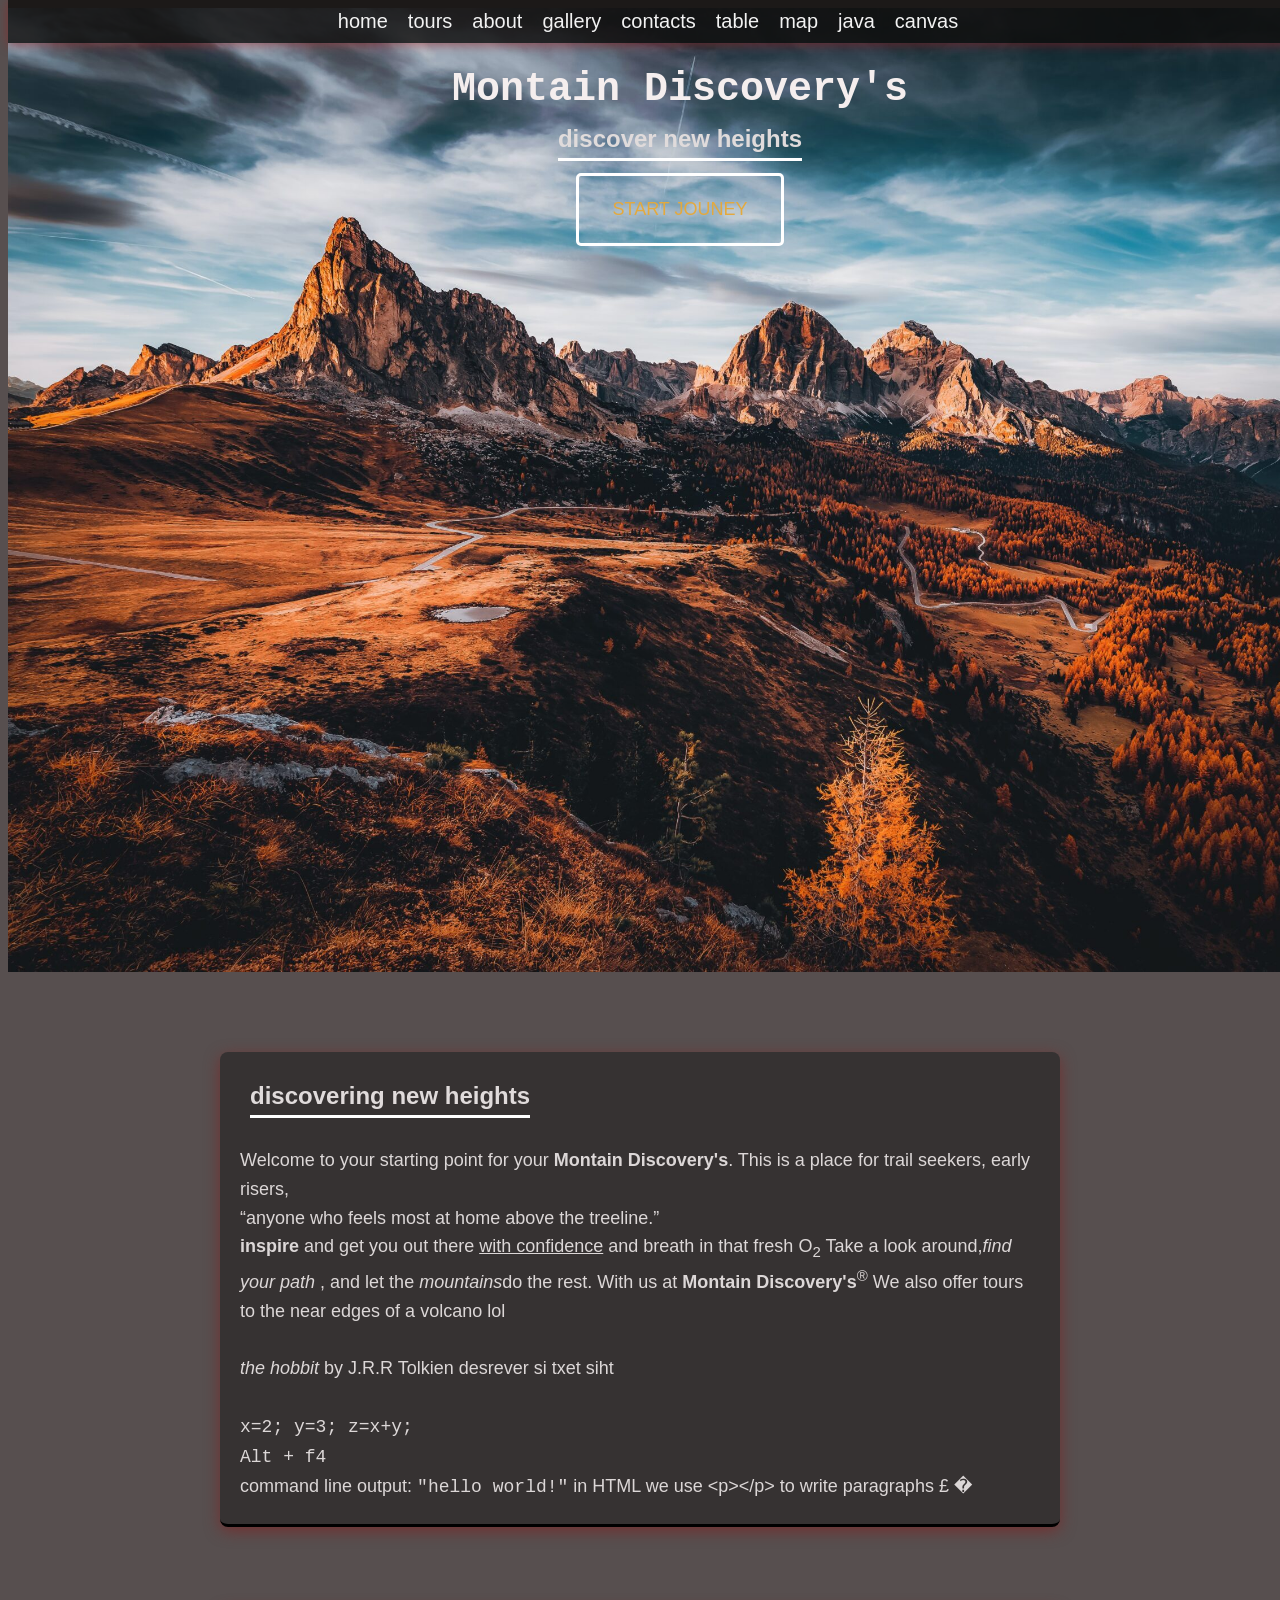
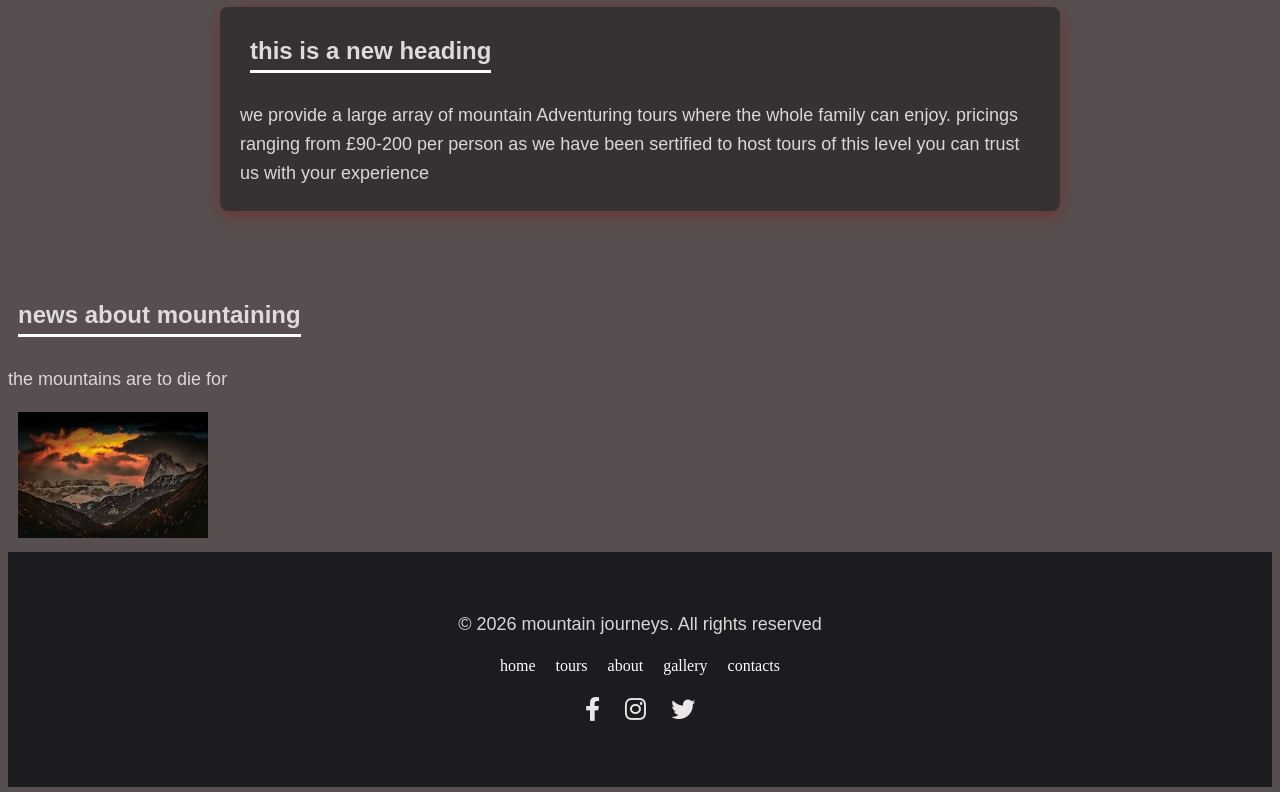
<file: index.html>
<!DOCTYPE html>
<html>
<head>
    <title>Montain Discovery's</title>
<meta charset="UTF-8">

<meta name="description" content="mountain journeys page">

<meta name="keywords" content="mountains, touring, hiking, new heights ">

<meta name="author" content="prashanth saravanan">

<meta name="viewport" content="width-device-width, initial-scale=1.0">

<script>
window.onload = function(){
document.getElementById("change").innerHTML = "this is a new heading";

};

</script>

<!--if you put style tags in the head section 
you can put special css for the page you put the css on-->

<link rel="stylesheet" href="class style.css"/>

<link rel="stylesheet" href="https://cdnjs.cloudflare.com/ajax/libs/font-awesome/6.0.0-beta3/css/all.min.css">

</head>

<body>

<div>
    <nav>
    <ul>
        <li><a href="home-nav.html">home</a></li>
        <li><a href="tours.html">tours</a></li>
        <li><a href="about us.html">about</a></li>
        <li><a href="gallery.html">gallery</a></li>
        <li><a href="contact us.html">contacts</a></li>
        <li><a href="table.html">table</a></li>
        <li><a href="map.html">map</a></li>
        <li><a href="javascript example.html">java</a></li>
        <li><a href="Canvas.html">canvas</a></li>
    </ul>
    </nav>
</div>

<!--this is the header section-->

<div class="container">
<div class="chapter-headings">
<h1>Montain Discovery's</h1>
<h2>discover new heights</h2>
</div>
<div class="button-container">
<button class="shrink-border" href="tours.html">start jouney</button>
</div>
</div> 

<section class="grey">
    
    <h2>discovering new heights</h2>
   
    <p >
    Welcome to your starting point for your<b> Montain Discovery's</b>. This is a place for trail seekers, 
    early risers, 
    <br>
    <q>anyone who feels most at home above the treeline.</q> 
    </br>
    <strong>inspire</strong> 
    and get you out there <ins>with confidence</ins>  and breath in that fresh O<sub>2</sub> 
    Take a look around,<em>find your path</em> ,                            <!--the &nbsp puts a space between continuing lines of words prferably after a full stop-->
    and let the <i>mountains</i>do the rest.&nbsp;With us at <b>Montain Discovery's</b><sup>®</sup>
    We also offer tours to the near edges of a volcano <abbr>lol</abbr>
<br>

<!--this cite part will create a citation for somethig while itelasising it-->

</br><cite>the hobbit</cite> by J.R.R Tolkien

<!--this bdo part reverses each individual words letters-->
    
<bdo dir="rtl">this text is reversed</bdo>
<br>
</br><code>x=2; y=3; z=x+y;</code>
</br><kbd>Alt + f4</kbd>
</br> command line output:

<!--with the <var> it gives the output less code like font-->

    <samp>"hello world!"</samp>
in <abbr>HTML</abbr> we use &lt;p&gt;&lt;/p&gt; to write paragraphs

<!--with a hash after the & you can even put emojis on there -->

&pound; &#1637474;

</p>
    </section >
    
    <!--this is a secoundary section-->
    
    <div id="discovery-section" >
        <h2 id="change">mountain journeys-tours</h2>
        <p>
     we provide a large array of mountain Adventuring tours where the whole 
    family can enjoy.
    pricings ranging from £90-200
    per person as we have been sertified to host tours of this level 
    you can trust us with your experience  
        </p>
    </div>
<article>
    <h2>news about mountaining</h2>
        <p>
     the mountains are to die for
        </p>
</article>

<figure>
<a href="https://en.wikipedia.org/wiki/Mountain"><img  src="mountains.jpg.jpeg" width="800" left="600px"/></a>

</figure>

<footer>
    <div class="footer-content">
    <p>© 2026 mountain journeys. All rights reserved</p>
    
    <ul class="footer-links">
        <li><a href="home-nav.html">home</a></li>
        <li><a href="tours.html">tours</a></li>
        <li><a href="about us.html">about</a></li>
        <li><a href="gallery.html">gallery</a></li>
        <li><a href="contact us.html">contacts</a></li>
    </ul>

    <p class="footer-social">
        <a href="#"><i class="fab fa-facebook-f"></i></a>
        <a href="#"><i class="fa-brands fa-instagram"></i></a>
        <a href="#"><i class="fab fa-twitter"></i></a>
    </p>
    </div>
   </footer>
</body>
</html>
</file>
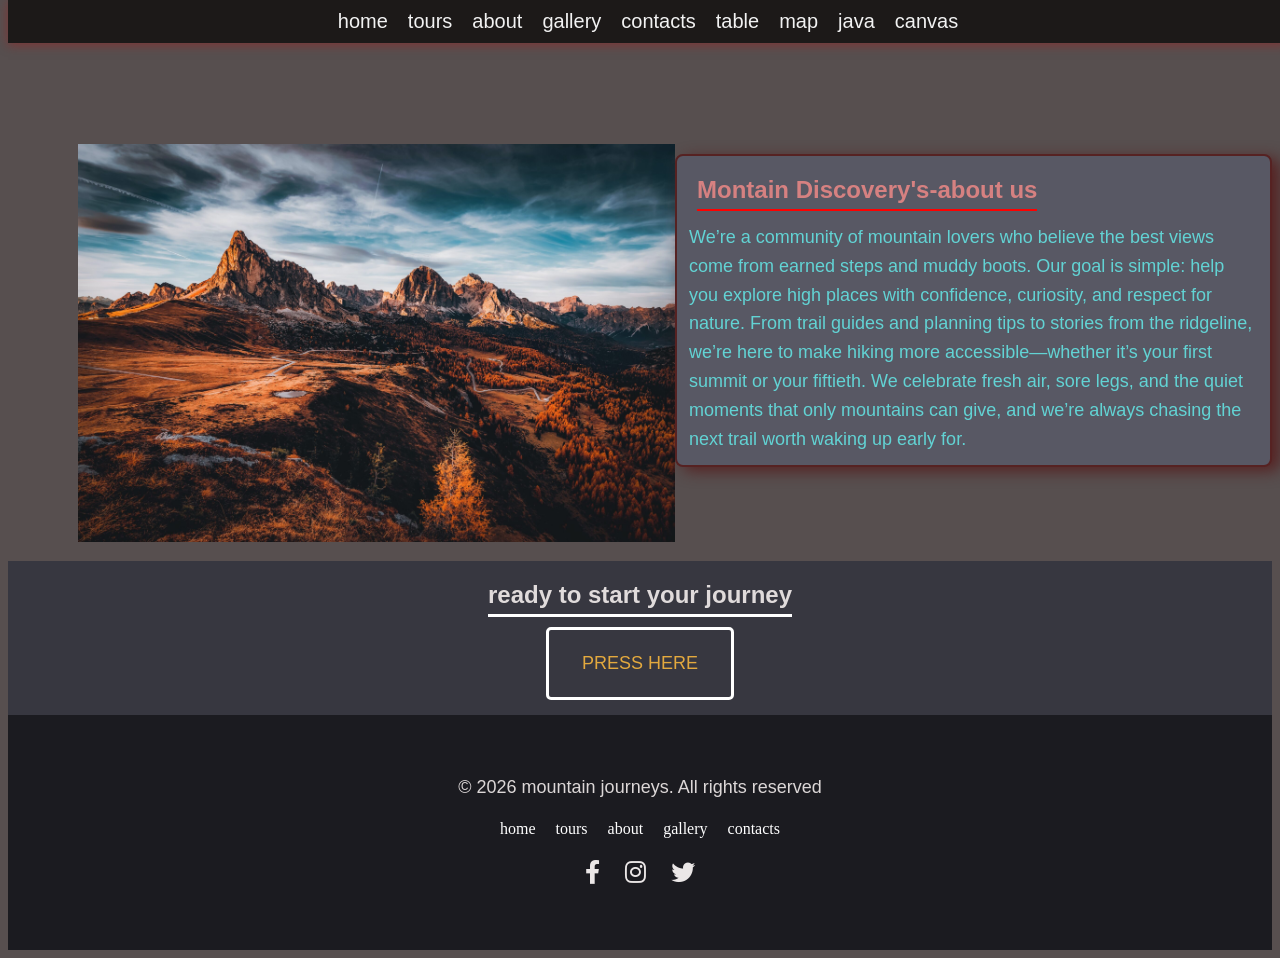
<file: about us.html>
<!DOCTYPE html>
<html>

<head>
    <title>Montain Discovery's</title>
<meta charset="UTF-8">

<meta name="description" content="mountain journeys page">

<meta name="keywords" content="mountains, touring, hiking, new heights ">

<meta name="author" content="prashanth saravanan">

<meta name="viewport" content="width-device-width, initial-scale=1.0">

<link rel="stylesheet" href="class style.css"/>

<link rel="stylesheet" href="https://cdnjs.cloudflare.com/ajax/libs/font-awesome/6.0.0-beta3/css/all.min.css">
</head>
<body>
<div >
    <nav>
        <ul>
        <li><a href="home-nav.html">home</a></li>
        <li><a href="tours.html">tours</a></li>
        <li><a href="about us.html">about</a></li>
        <li><a href="gallery.html">gallery</a></li>
        <li><a href="contact us.html">contacts</a></li>
        <li><a href="table.html">table</a></li>
        <li><a href="map.html">map</a></li>
        <li><a href="javascript example.html">java</a></li>
        <li><a href="Canvas.html">canvas</a></li>
    </ul>
    </nav>
</div>
    <br>
    <br>

    

<div class="two-column-container">
    <div class="column"><img src="mountain-view.jpg" alt="nejenje"></div>
    <div class="column">
<section class="about-section">
    
    <h2>Montain Discovery's-about us</h2>
        
    <p >
        We’re a community of mountain lovers who believe the best 
        views come from earned steps and muddy boots. 
        Our goal is simple: help you explore high places with confidence, 
        curiosity, and respect for nature. From trail guides and planning tips
        to stories from the ridgeline, we’re here to make hiking more 
        accessible—whether it’s your first summit or your fiftieth. We 
        celebrate fresh air, sore legs, and the quiet moments that only 
        mountains can give, and we’re always chasing the next trail worth 
        waking up early for.
    </p>
   
</section>
    </div>
</div>

<!--call section-->
<section class="call-to-action">
    <h2>ready to start your journey</h2><br>
    <button class="shrink-border">Press Here</button>
</section>


    
    <footer>
    <div class="footer-content">
    <p>© 2026 mountain journeys. All rights reserved</p>
    
    <ul class="footer-links">
        <li><a href="home-nav.html">home</a></li>
        <li><a href="tours.html">tours</a></li>
        <li><a href="about us.html">about</a></li>
        <li><a href="gallery.html">gallery</a></li>
        <li><a href="contact us.html">contacts</a></li>
    </ul>

    <p class="footer-social">
        <a href="#"><i class="fab fa-facebook-f"></i></a>
        <a href="#"><i class="fa-brands fa-instagram"></i></a>
        <a href="#"><i class="fab fa-twitter"></i></a>
    </p>
    </div>
   </footer>
</body>
</html>
</file>
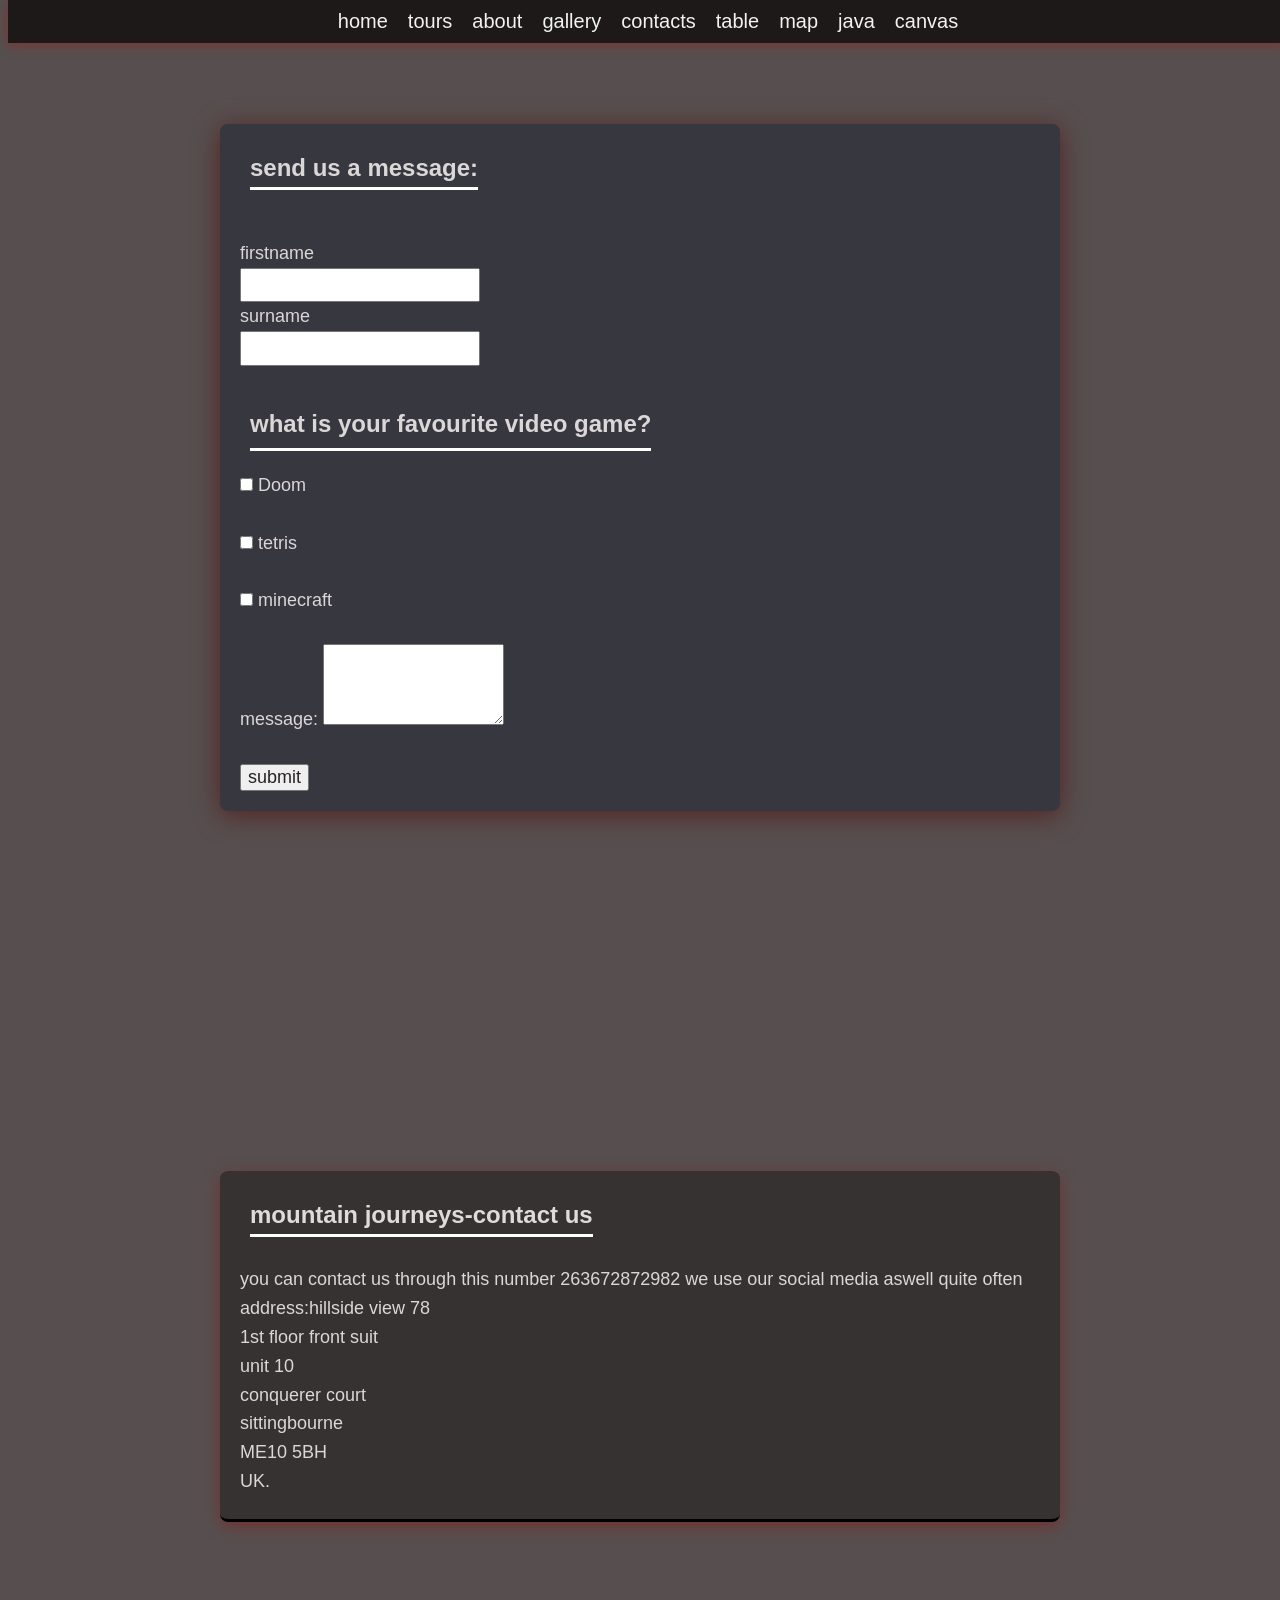
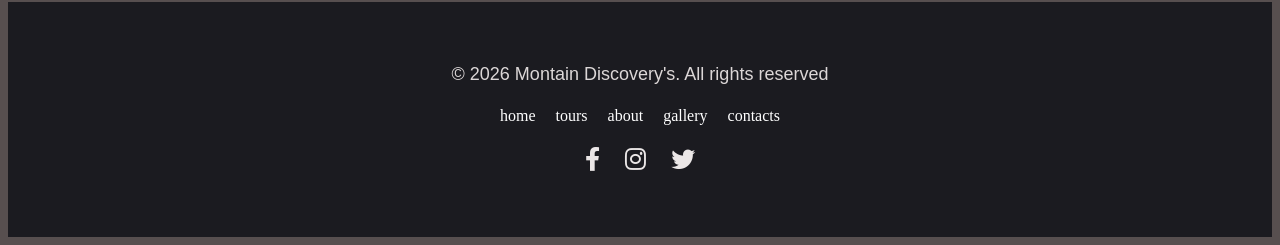
<file: contact us.html>
<!DOCTYPE html>
<html>

<head>
    <title>Montain Discovery's</title>
    <meta charset="UTF-8" />

    <meta name="description" content="mountain journeys page" />

    <meta name="keywords" content="mountains, touring, hiking, new heights " />

    <meta name="author" content="prashanth saravanan" />

    <meta name="viewport" content="width=device-width, initial-scale=1.0" />

    <link rel="stylesheet" href="class style.css"/>

    <link rel="stylesheet" href="https://cdnjs.cloudflare.com/ajax/libs/font-awesome/6.0.0-beta3/css/all.min.css"/>

</head>
<body>
<div>
    <nav>
        <ul>
        <li><a href="home-nav.html">home</a></li>
        <li><a href="tours.html">tours</a></li>
        <li><a href="about us.html">about</a></li>
        <li><a href="gallery.html">gallery</a></li>
        <li><a href="contact us.html">contacts</a></li>
        <li><a href="table.html">table</a></li>
        <li><a href="map.html">map</a></li>
        <li><a href="javascript example.html">java</a></li>
        <li><a href="Canvas.html">canvas</a></li>
    </ul>
    </nav>
</div>
<br/>
<br/>

<div class="contact">
    <div class="contact-box">
        <h2>send us a message:</h2>
        <form action="form-handler.php" method="post"><br/>
            <label for="firstname"> firstname</label><br/>
            <input type="text" id="firstname" name="firstname" value=""/><br/>
            
            <label for="surname"> surname</label><br/>
            <input type="text" id="surname" name="surname" value=""/><br/><br/>
            
            <h2>what is your favourite video game?</h2><br/>
            
            <input type="checkbox" id="option1" name="fave_game" value="Doom"/>
            <label for="option1"> Doom</label><br/><br/>
            
            <input type="checkbox" id="option2" name="fave_game" value="tetris"/>
            <label for="option2"> tetris</label><br/><br/>
            
            <input type="checkbox" id="option3" name="fave_game" value="minecraft"/>
            <label for="option3"> minecraft</label><br/><br/>
            <!-- for checkboxes, use matching label for attribute (matches id). If you want multiple values submitted, keep the same name (e.g. name="fave_game[]") and handle on the server -->
            
            message: <textarea id="Message" name="message" rows="5" required="required" minlength="10"></textarea><br/>
            
           <br/> <input type="submit" value="submit"/>
            
        </form>
    </div>
</div>
    
<section class="grey">
    
    <h2>mountain journeys-contact us</h2>
   
    <p >
    you can contact us through this number 263672872982
    we use our social media aswell quite often
    address:hillside view 78 
    <br/>
    1st floor front suit<br/> unit 10<br/> conquerer court<br/> sittingbourne<br/> ME10 5BH<br/>UK. 
    </p>
</section>


    
<footer>
    <div class="footer-content">
    <p>© 2026 Montain Discovery's. All rights reserved</p>
    
    <ul class="footer-links">
        <li><a href="home-nav.html">home</a></li>
        <li><a href="tours.html">tours</a></li>
        <li><a href="about us.html">about</a></li>
        <li><a href="gallery.html">gallery</a></li>
        <li><a href="contact us.html">contacts</a></li>
    </ul>

    <p class="footer-social">
        <a href="#"><i class="fab fa-facebook-f"></i></a>
        <a href="#"><i class="fa-brands fa-instagram"></i></a>
        <a href="#"><i class="fab fa-twitter"></i></a>
    </p>
    </div>
   </footer>
</body>
</html>
</file>
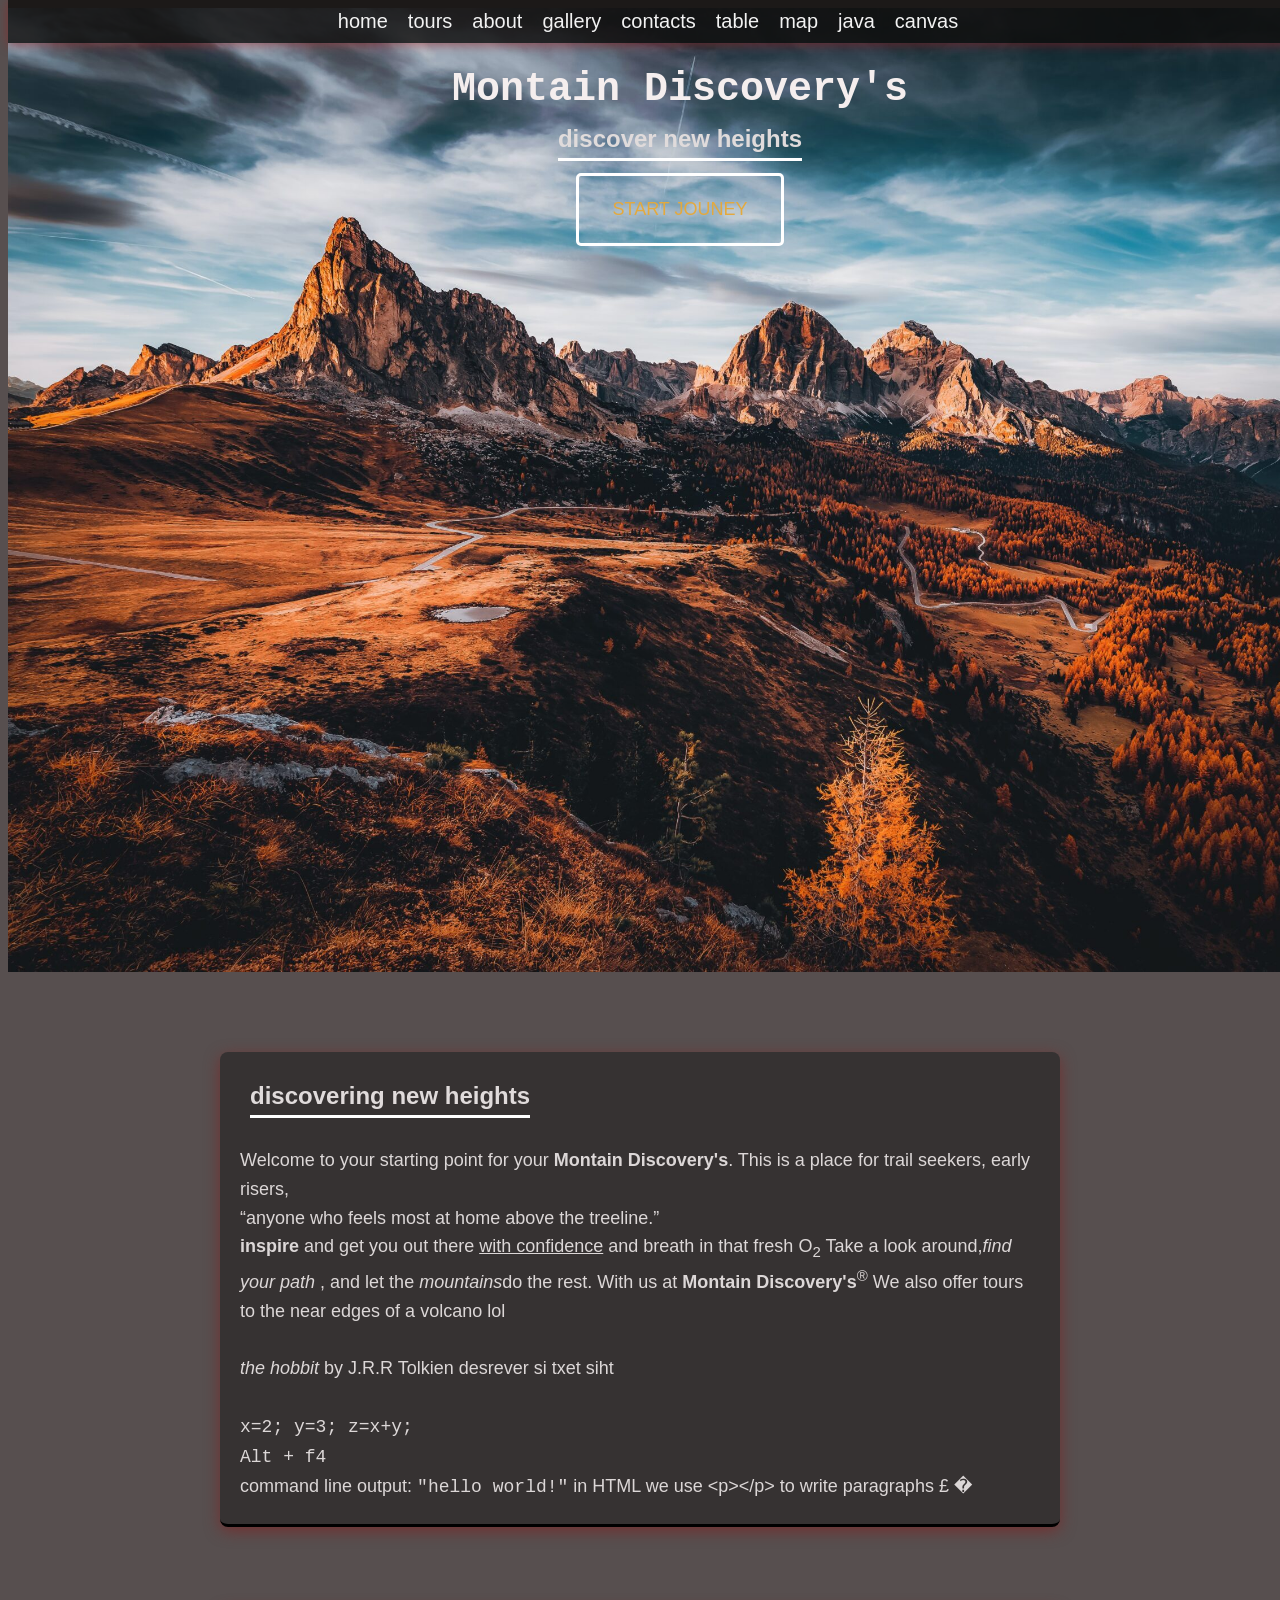
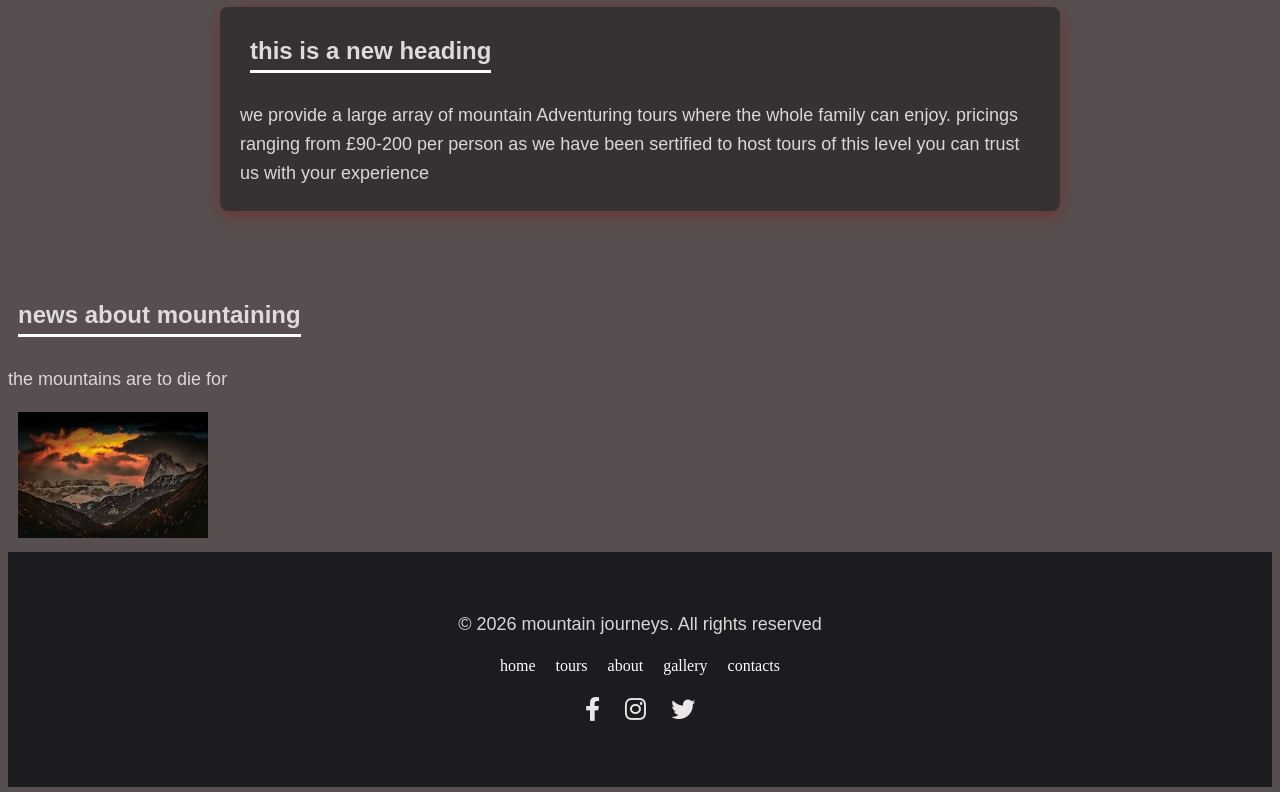
<file: home-nav.html>
<!DOCTYPE html>
<html>
<head>
    <title>Montain Discovery's</title>
<meta charset="UTF-8">

<meta name="description" content="mountain journeys page">

<meta name="keywords" content="mountains, touring, hiking, new heights ">

<meta name="author" content="prashanth saravanan">

<meta name="viewport" content="width-device-width, initial-scale=1.0">

<script>
window.onload = function(){
document.getElementById("change").innerHTML = "this is a new heading";

};

</script>

<!--if you put style tags in the head section 
you can put special css for the page you put the css on-->

<link rel="stylesheet" href="class style.css"/>

<link rel="stylesheet" href="https://cdnjs.cloudflare.com/ajax/libs/font-awesome/6.0.0-beta3/css/all.min.css">

</head>

<body>

<div>
    <nav>
    <ul>
        <li><a href="home-nav.html">home</a></li>
        <li><a href="tours.html">tours</a></li>
        <li><a href="about us.html">about</a></li>
        <li><a href="gallery.html">gallery</a></li>
        <li><a href="contact us.html">contacts</a></li>
        <li><a href="table.html">table</a></li>
        <li><a href="map.html">map</a></li>
        <li><a href="javascript example.html">java</a></li>
        <li><a href="Canvas.html">canvas</a></li>
    </ul>
    </nav>
</div>

<!--this is the header section-->

<div class="container">
<div class="chapter-headings">
<h1>Montain Discovery's</h1>
<h2>discover new heights</h2>
</div>
<div class="button-container">
<button class="shrink-border" href="tours.html">start jouney</button>
</div>
</div> 

<section class="grey">
    
    <h2>discovering new heights</h2>
   
    <p >
    Welcome to your starting point for your<b> Montain Discovery's</b>. This is a place for trail seekers, 
    early risers, 
    <br>
    <q>anyone who feels most at home above the treeline.</q> 
    </br>
    <strong>inspire</strong> 
    and get you out there <ins>with confidence</ins>  and breath in that fresh O<sub>2</sub> 
    Take a look around,<em>find your path</em> ,                            <!--the &nbsp puts a space between continuing lines of words prferably after a full stop-->
    and let the <i>mountains</i>do the rest.&nbsp;With us at <b>Montain Discovery's</b><sup>®</sup>
    We also offer tours to the near edges of a volcano <abbr>lol</abbr>
<br>

<!--this cite part will create a citation for somethig while itelasising it-->

</br><cite>the hobbit</cite> by J.R.R Tolkien

<!--this bdo part reverses each individual words letters-->
    
<bdo dir="rtl">this text is reversed</bdo>
<br>
</br><code>x=2; y=3; z=x+y;</code>
</br><kbd>Alt + f4</kbd>
</br> command line output:

<!--with the <var> it gives the output less code like font-->

    <samp>"hello world!"</samp>
in <abbr>HTML</abbr> we use &lt;p&gt;&lt;/p&gt; to write paragraphs

<!--with a hash after the & you can even put emojis on there -->

&pound; &#1637474;

</p>
    </section >
    
    <!--this is a secoundary section-->
    
    <div id="discovery-section" >
        <h2 id="change">mountain journeys-tours</h2>
        <p>
     we provide a large array of mountain Adventuring tours where the whole 
    family can enjoy.
    pricings ranging from £90-200
    per person as we have been sertified to host tours of this level 
    you can trust us with your experience  
        </p>
    </div>
<article>
    <h2>news about mountaining</h2>
        <p>
     the mountains are to die for
        </p>
</article>

<figure>
<a href="https://en.wikipedia.org/wiki/Mountain"><img  src="mountains.jpg.jpeg" width="800" left="600px"/></a>

</figure>

<footer>
    <div class="footer-content">
    <p>© 2026 mountain journeys. All rights reserved</p>
    
    <ul class="footer-links">
        <li><a href="home-nav.html">home</a></li>
        <li><a href="tours.html">tours</a></li>
        <li><a href="about us.html">about</a></li>
        <li><a href="gallery.html">gallery</a></li>
        <li><a href="contact us.html">contacts</a></li>
    </ul>

    <p class="footer-social">
        <a href="#"><i class="fab fa-facebook-f"></i></a>
        <a href="#"><i class="fa-brands fa-instagram"></i></a>
        <a href="#"><i class="fab fa-twitter"></i></a>
    </p>
    </div>
   </footer>
</body>
</html>
</file>
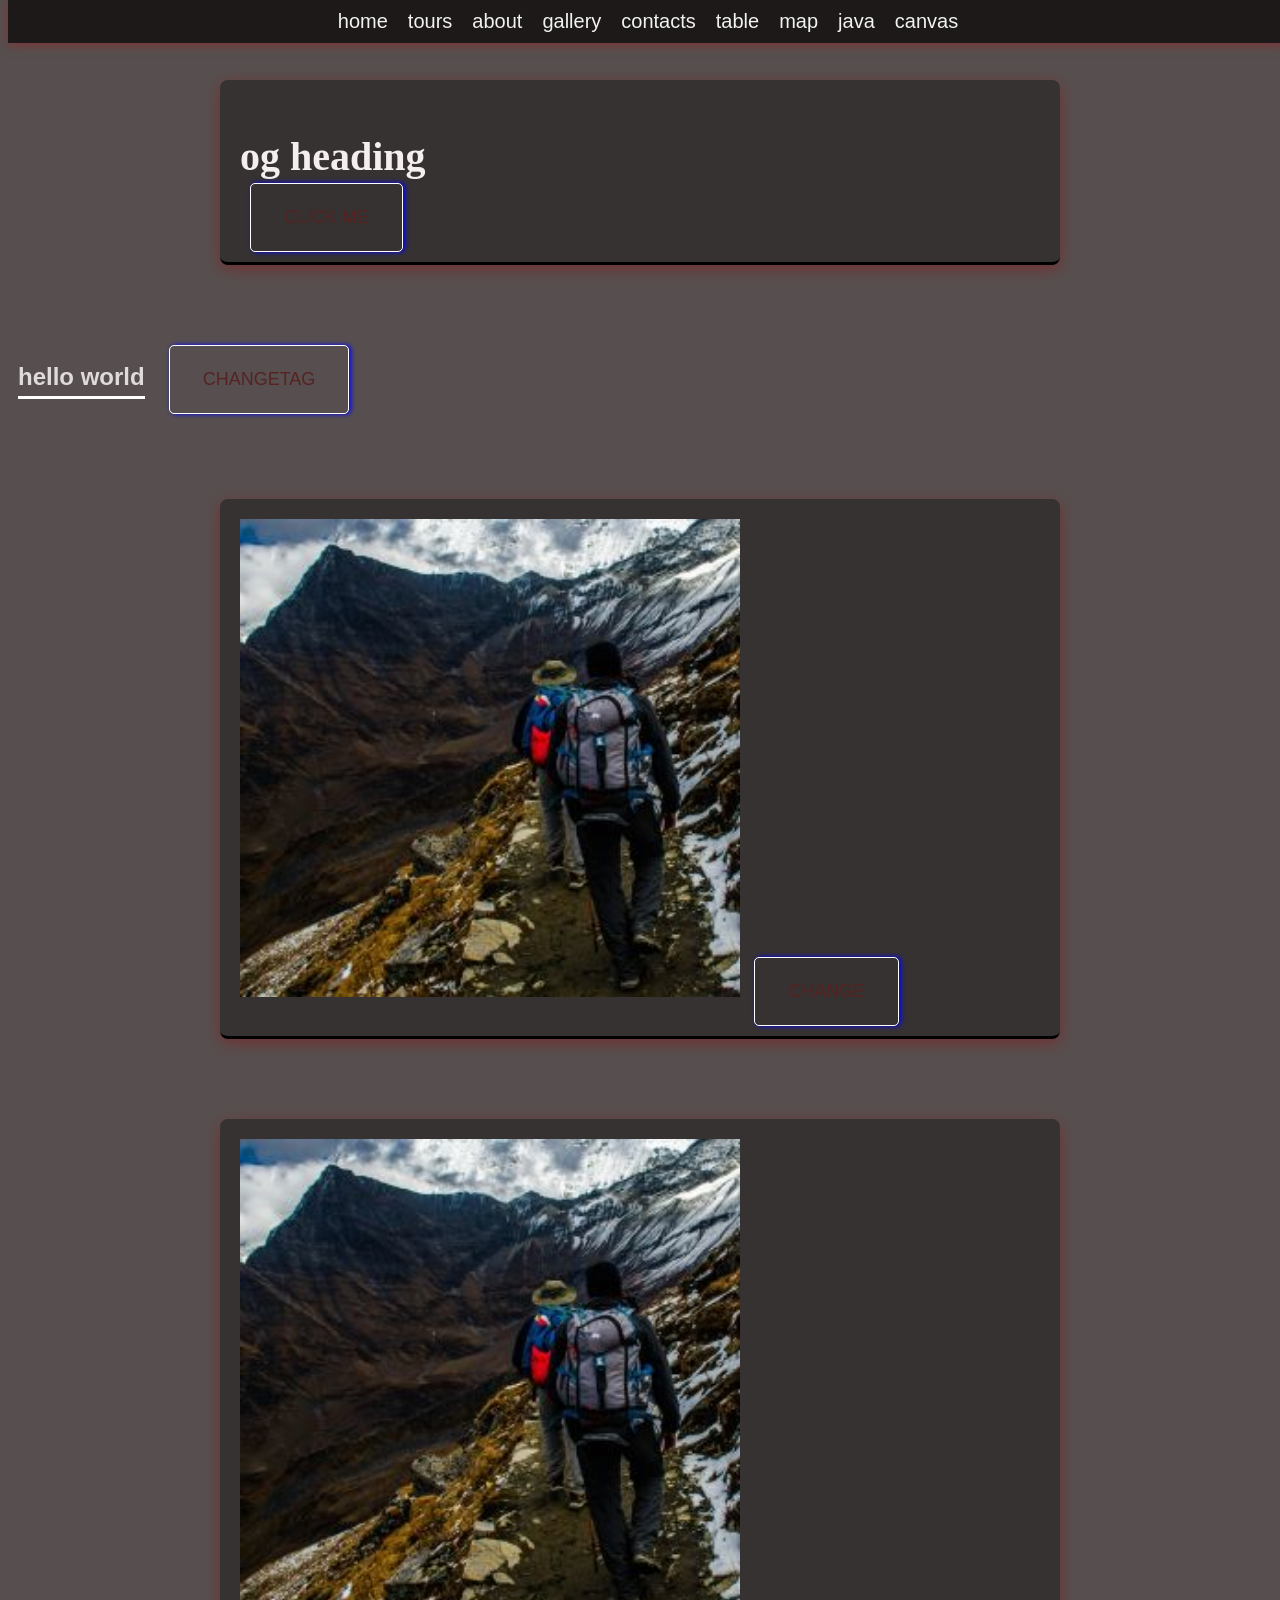
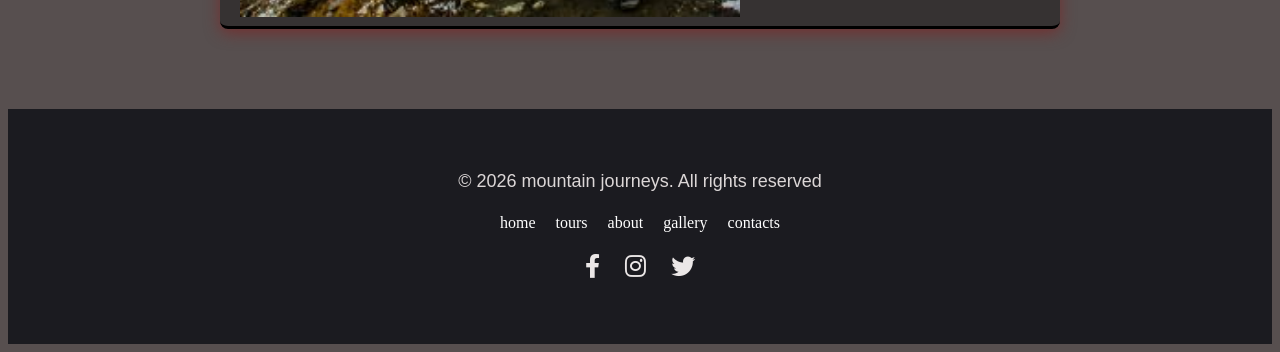
<file: javascript example.html>
<!DOCTYPE html>
<html>

<head>
    <title>Montain Discovery's</title>
<meta charset="UTF-8">

<meta name="description" content="mountain journeys page">

<meta name="keywords" content="mountains, touring, hiking, new heights ">

<meta name="author" content="prashanth saravanan">

<meta name="viewport" content="width-device-width, initial-scale=1.0">

<link rel="stylesheet" href="class style.css"/>

<link rel="stylesheet" href="https://cdnjs.cloudflare.com/ajax/libs/font-awesome/6.0.0-beta3/css/all.min.css">


<script>
function myfunction(){
    alert("button clicked!");
}
</script>

</head>

<div >
    <nav>
        <ul>
            <li><a href="home-nav.html">home</a></li>
            <li><a href="tours.html">tours</a></li>
            <li><a href="about us.html">about</a></li>
            <li><a href="gallery.html">gallery</a></li>
            <li><a href="contact us.html">contacts</a></li>
            <li><a href="table.html">table</a></li>
            <li><a href="map.html">map</a></li>
            <li><a href="javascript example.html">java</a></li>
            <li><a href="Canvas.html">canvas</a></li>
        </ul>
    </nav>
<Section class="grey">
<div>
    <script>
        function myfunction(){
            document.getElementById("test").innerHTML =
            "This is the changed heading";
        }
    </script>



    <h1 id="test">og heading</h1>
    
    <!--the onclick element is used to say the javascript will only be used when clicked-->
    
    <button onclick="myfunction()">Click me</button>
</div>

</Section>

<Section class="chapter-section">

    <h2 id="heading">hello world</h2>

<button onclick="changetag()">changetag</button>
    
    <script>
        function changetag(){
            // get the existing heading element
            
            var heading = document.getElementById("heading");

            // create a new paragraph element

            var newParagraph = document.createElement("p");

            // set the content of the paragraph

            newParagraph.textContent = 
            "this is the new paragraph created dynamically.";

            // Replace the exxisting heading with the new paragraph

            heading.parentNode.replaceChild(newParagraph,heading);
        }
    </script>


</Section>

<Section class="grey">

    <img 
    id="myimage"
    width="500"
    src="gallery6 .jpg"
    alt="og image">
    
    <button onclick="changeAttributes()">change</button>

    <script>
        function changeAttributes(){
        // get the existing image element

        var image = document.getElementById("myimage");

        // change the src attribute

        image.src = "gallery10.jpg";

        //change the alt attribute

        image.alt = "New Image";
        }
    </script>
</Section>

<Section class="grey">

    <img 
    id="theimage"
    width="500"
    src="gallery6 .jpg"
    alt="og image">
    
    

    <script>
        document.addEventListener("DOMContentLoaded",function () {
        var image = document.getElementById("theimage");

        //Change image source on "Enter" key press

        document.addEventListener("keydown", function (event) {
            if (event.key === "Enter") {
                image.src = "gallery8.jpg";
            }
        });
    });
    </script>
</Section>




<footer>
    <div class="footer-content">
    <p>© 2026 mountain journeys. All rights reserved </p>
   
    <ul class="footer-links">
        <li><a href="home-nav.html">home</a></li>
        <li><a href="tours.html">tours</a></li>
        <li><a href="about us.html">about</a></li>
        <li><a href="gallery.html">gallery</a></li>
        <li><a href="contact us.html">contacts</a></li>
    </ul>

    <p class="footer-social">
        <a href="#"><i class="fab fa-facebook-f"></i></a>
        <a href="#"><i class="fa-brands fa-instagram"></i></a>
        <a href="#"><i class="fab fa-twitter"></i></a>
    </p>
    </div>
   </footer>
</file>
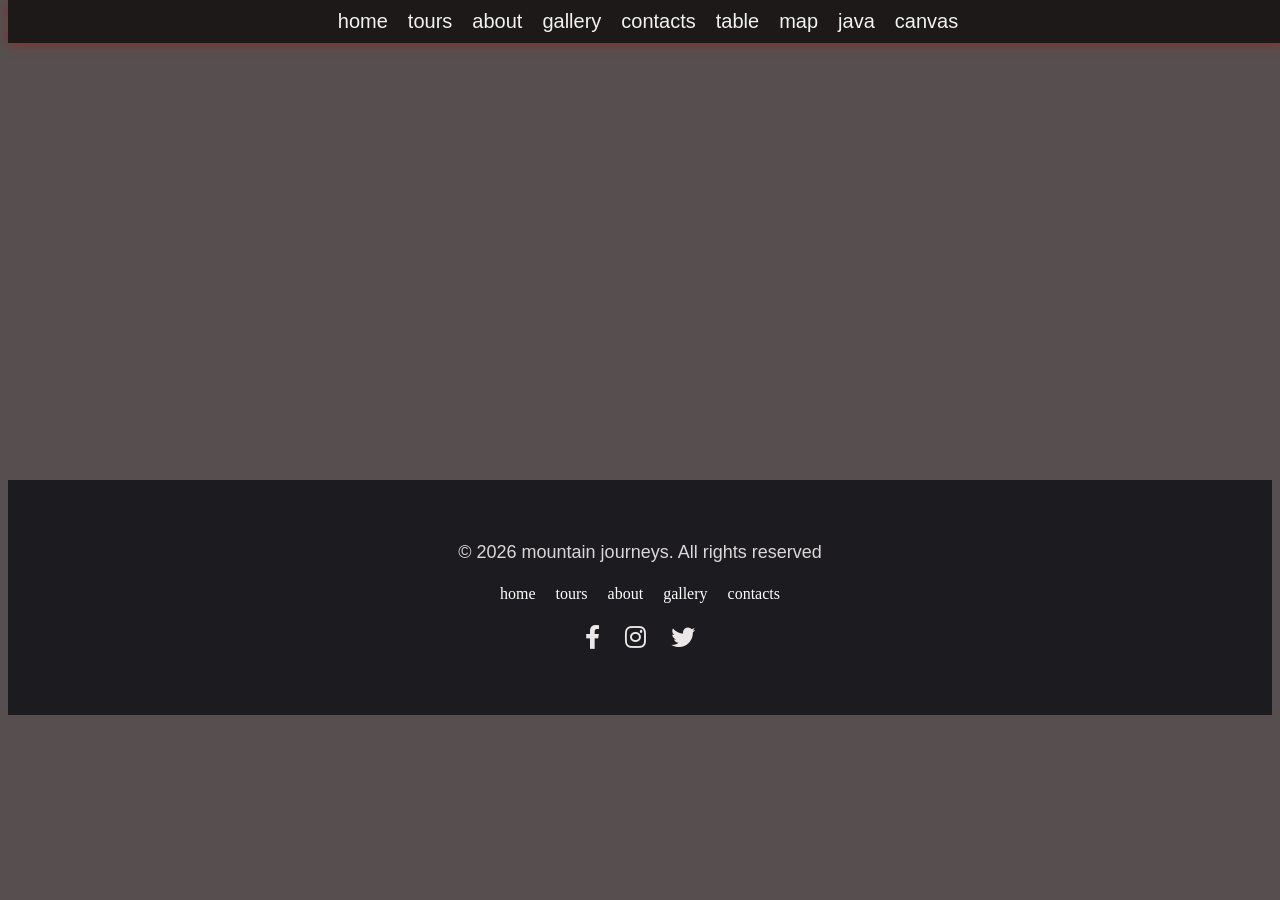
<file: map.html>
<!DOCTYPE html>
<html>

<head>
    <title>Montain Discovery's</title>
<meta charset="UTF-8">

<meta name="description" content="mountain journeys page">

<meta name="keywords" content="mountains, touring, hiking, new heights ">

<meta name="author" content="prashanth saravanan">

<meta name="viewport" content="width-device-width, initial-scale=1.0">

<link rel="stylesheet" href="class style.css"/>

<link rel="stylesheet" href="https://cdnjs.cloudflare.com/ajax/libs/font-awesome/6.0.0-beta3/css/all.min.css">
</head>

<div >
    <nav>
        <ul>
            <li><a href="home-nav.html">home</a></li>
            <li><a href="tours.html">tours</a></li>
            <li><a href="about us.html">about</a></li>
            <li><a href="gallery.html">gallery</a></li>
            <li><a href="contact us.html">contacts</a></li>
            <li><a href="table.html">table</a></li>
            <li><a href="map.html">map</a></li>
            <li><a href="javascript example.html">java</a></li>
            <li><a href="Canvas.html">canvas</a></li>
        </ul>
    </nav>
<br>
</div>
<section>
<div style="width: 100%">
    <iframe src="https://www.google.com/maps/embed?pb=!1m18!1m12!1m3!1d216425.72653463256!2d115.82844249344637!3d-32.051610308964676!2m3!1f0!2f0!3f0!3m2!1i1024!2i768!4f13.1!3m3!1m2!1s0x2a32c180fc05e46d%3A0x2eb4437c274423f7!2sMount%20Gunjin%2C%20Western%20Australia!5e0!3m2!1sen!2sau!4v1777853238901!5m2!1sen!2sau" 
        width="600" 
        height="450" 
        style="border:0;" 
        allowfullscreen="" 
        loading="lazy" 
        referrerpolicy="no-referrer-when-downgrade"></iframe>
</div>
</section>







<footer>
    <div class="footer-content">
    <p>© 2026 mountain journeys. All rights reserved </p>
   
    <ul class="footer-links">
        <li><a href="home-nav.html">home</a></li>
        <li><a href="tours.html">tours</a></li>
        <li><a href="about us.html">about</a></li>
        <li><a href="gallery.html">gallery</a></li>
        <li><a href="contact us.html">contacts</a></li>
    </ul>

    <p class="footer-social">
        <a href="#"><i class="fab fa-facebook-f"></i></a>
        <a href="#"><i class="fa-brands fa-instagram"></i></a>
        <a href="#"><i class="fab fa-twitter"></i></a>
    </p>
    </div>
   </footer>
</file>
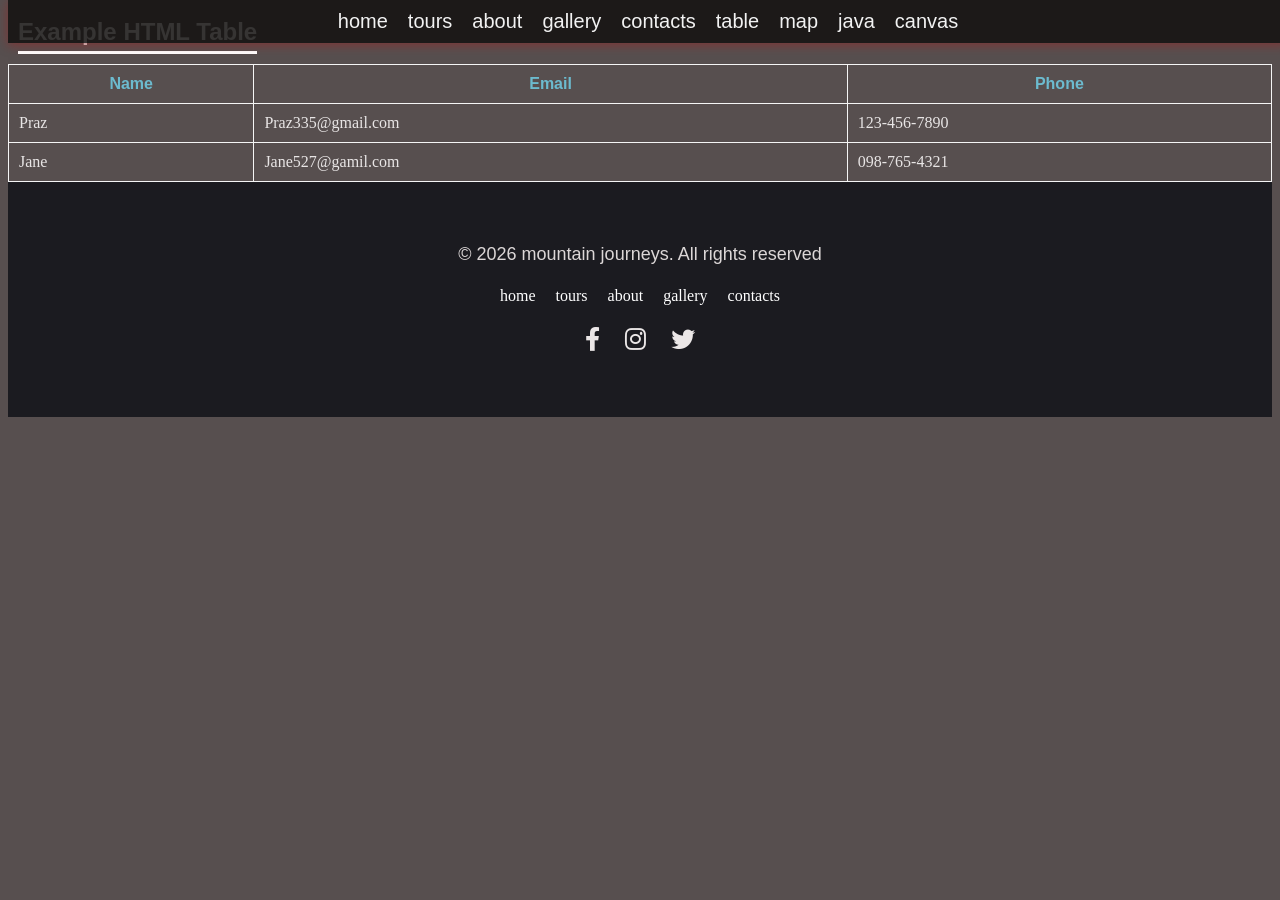
<file: table.html>
<!DOCTYPE html>
<html>

<head>
    <title>Montain Discovery's</title>
<meta charset="UTF-8">

<meta name="description" content="mountain journeys page">

<meta name="keywords" content="mountains, touring, hiking, new heights ">

<meta name="author" content="prashanth saravanan">

<meta name="viewport" content="width-device-width, initial-scale=1.0">

<link rel="stylesheet" href="class style.css"/>

<link rel="stylesheet" href="https://cdnjs.cloudflare.com/ajax/libs/font-awesome/6.0.0-beta3/css/all.min.css">
</head>

<div >
    <nav>
        <ul>
            <li><a href="home-nav.html">home</a></li>
            <li><a href="tours.html">tours</a></li>
            <li><a href="about us.html">about</a></li>
            <li><a href="gallery.html">gallery</a></li>
            <li><a href="contact us.html">contacts</a></li>
            <li><a href="table.html">table</a></li>
            <li><a href="map.html">map</a></li>
           <li><a href="javascript example.html">java</a></li>
           <li><a href="Canvas.html">canvas</a></li>
        </ul>
    </nav>
</div>
<!--this is the table section-->

<section class="chapter-section">

    <h2>Example HTML Table</h2>

<table class="custom-table">
<tr>
    <!--the <th> value can change the variable into the cloumn heading-->
<th class="text">Name</th>
<th class="text">Email</th>
<th class="text">Phone</th>
</tr>

<tr>
<td class="light-text">Praz</td>
<td class="light-text">Praz335@gmail.com</td>
<td class="light-text">123-456-7890</td>
</tr>

<tr>
 <td class="light-text">Jane </td>
 <td class="light-text">Jane527@gamil.com</td>
 <td class="light-text">098-765-4321</td>
</tr>

</table>



</section>

<!--this is the table section-->
<footer>
    <div class="footer-content">
    <p>© 2026 mountain journeys. All rights reserved </p>
   
    <ul class="footer-links">
        <li><a href="home-nav.html">home</a></li>
        <li><a href="tours.html">tours</a></li>
        <li><a href="about us.html">about</a></li>
        <li><a href="gallery.html">gallery</a></li>
        <li><a href="contact us.html">contacts</a></li>
    </ul>

    <p class="footer-social">
        <a href="#"><i class="fab fa-facebook-f"></i></a>
        <a href="#"><i class="fa-brands fa-instagram"></i></a>
        <a href="#"><i class="fab fa-twitter"></i></a>
    </p>
    </div>
   </footer>
</file>
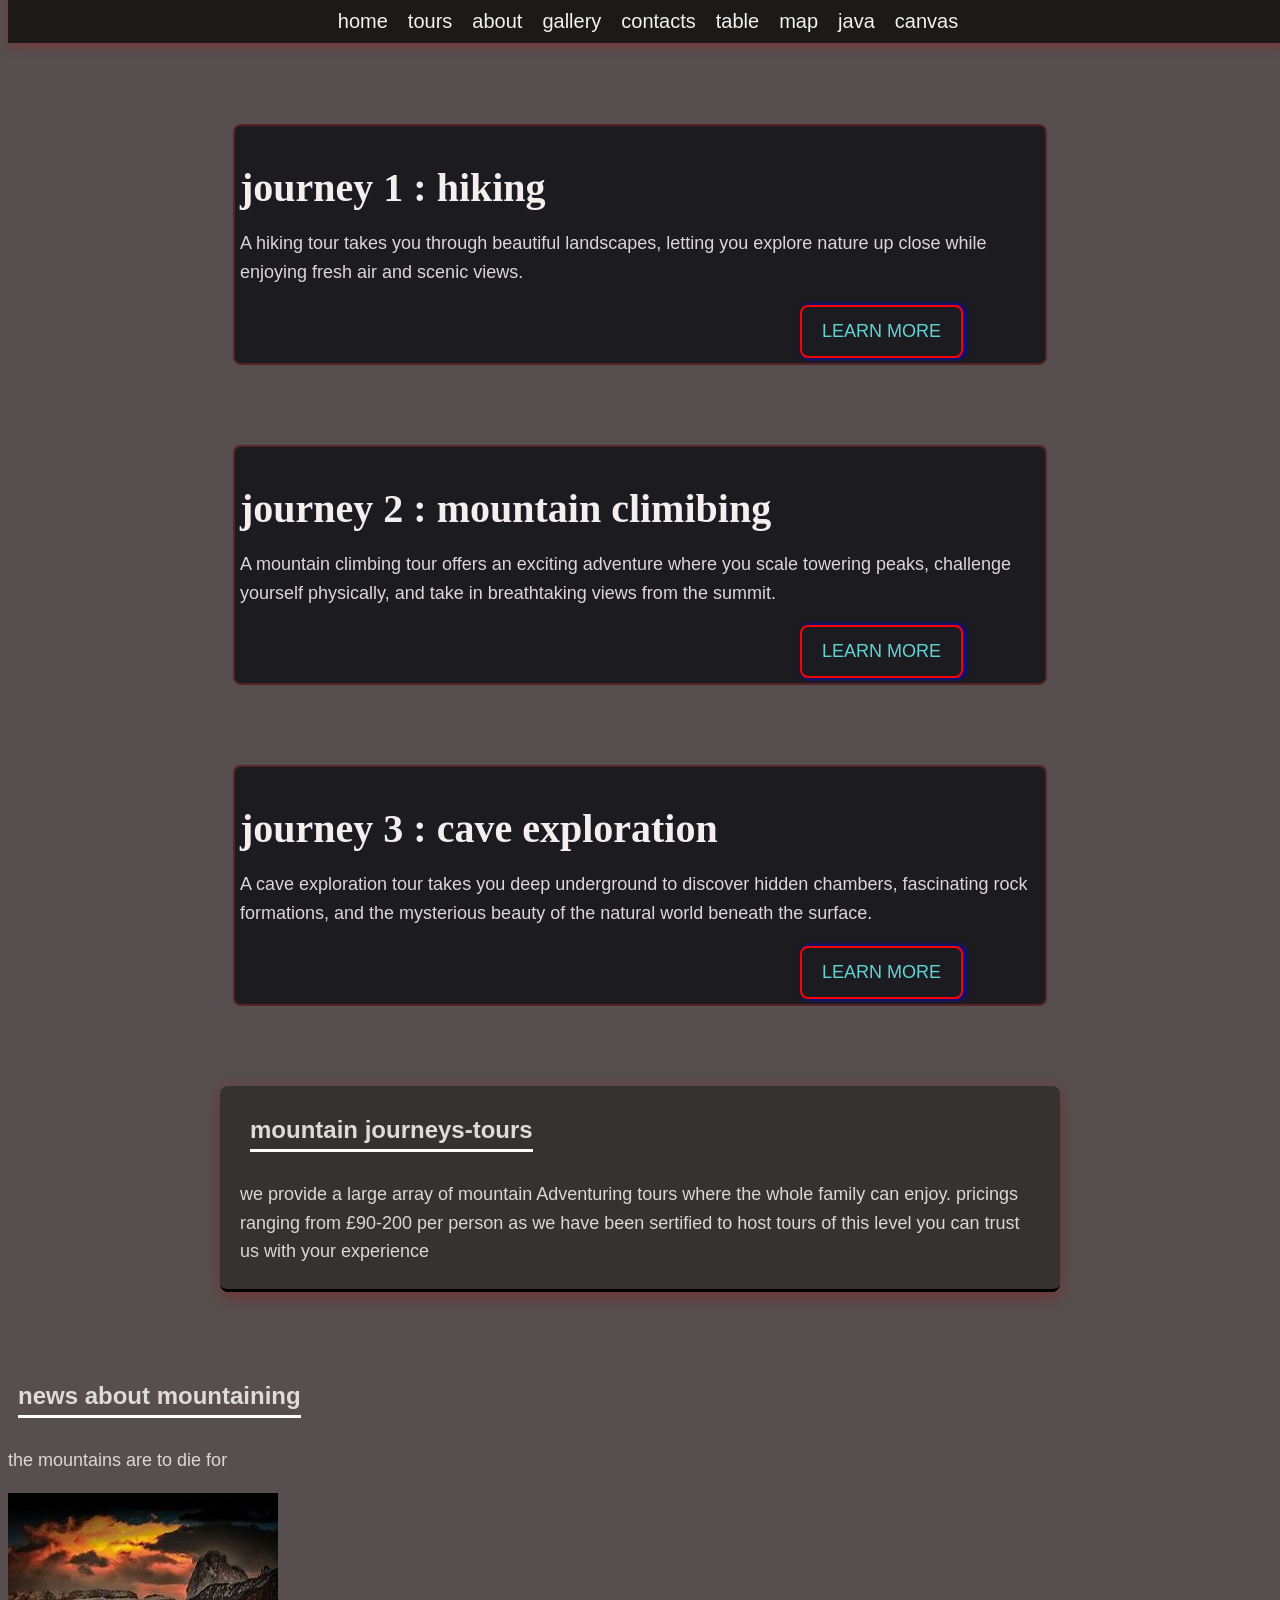
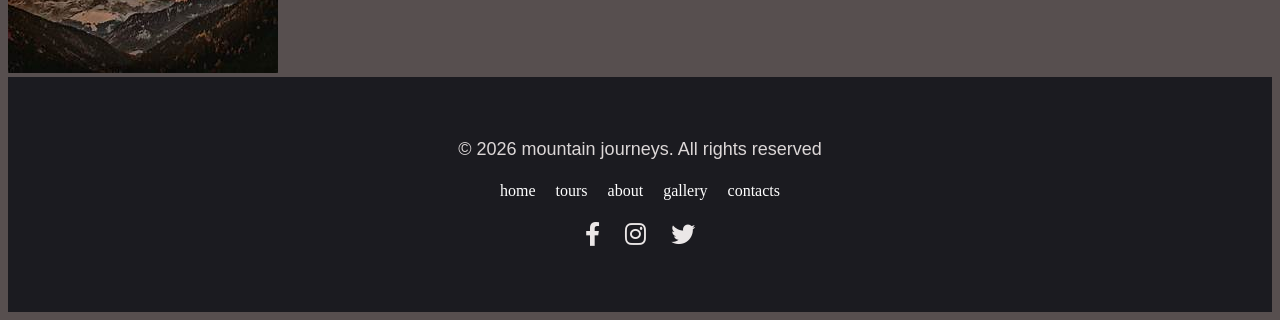
<file: tours.html>
<!DOCTYPE html>
<html>
<head>
    <title>Montain Discovery's</title>
<meta charset="UTF-8">

<meta name="description" content="mountain journeys page">

<meta name="keywords" content="mountains, touring, hiking, new heights ">

<meta name="author" content="prashanth saravanan">

<meta name="viewport" content="width-device-width, initial-scale=1.0">

<link rel="stylesheet" href="class style.css"/>

<link rel="stylesheet" href="https://cdnjs.cloudflare.com/ajax/libs/font-awesome/6.0.0-beta3/css/all.min.css">
</head>
<body>
    
<div  >
    <nav>
        <ul>
        <li><a href="home-nav.html">home</a></li>
        <li><a href="tours.html">tours</a></li>
        <li><a href="about us.html">about</a></li>
        <li><a href="gallery.html">gallery</a></li>
        <li><a href="contact us.html">contacts</a></li>
        <li><a href="table.html">table</a></li>
        <li><a href="map.html">map</a></li>
        <li><a href="javascript example.html">java</a></li>
        <li><a href="Canvas.html">canvas</a></li>
        </ul>
    </nav>
</div>
<br>
<br>
    
<!--this is the tours section-->

<section  >
<div class="content-tour">
<h1>journey 1 : hiking </h1>
<p>
    A hiking tour takes you through beautiful landscapes, letting you explore 
    nature up close while enjoying fresh air and scenic views. 
</p>
<div class="plus-container">
<button class="plus">learn more</button>
</div> 
</div>

</section>

<section >
<div class="content-tour">
<h1>journey 2 : mountain climibing </h1>
<p>
    A mountain climbing tour offers an exciting adventure where 
    you scale towering peaks, challenge yourself physically, 
    and take in breathtaking views from the summit. 
</p>
<div class="plus-container">
<button class="plus">learn more</button>
</div>
</div>
</section>

<section >
<div class="content-tour">
<h1>journey 3 : cave exploration </h1>
<p> 
    A cave exploration tour takes you deep underground to 
    discover hidden chambers, fascinating rock formations, 
    and the mysterious beauty of the natural world beneath the surface.
</p>
<div class="plus-container">
<button class="plus">learn more</button>
</div>
</div>
 </section>

<section class="grey">
    <h2>mountain journeys-tours</h2>
    
    <p >
    we provide a large array of mountain Adventuring tours where the whole 
    family can enjoy.
    pricings ranging from £90-200
    per person as we have been sertified to host tours of this level 
    you can trust us with your experience
    </p>
    </section>
    
    <article>
    <h2>news about mountaining</h2>
        <p>
     the mountains are to die for
        </p>

    </article>
<img src="mountains.jpg.jpeg"/>
    <footer>
    <div class="footer-content">
    <p>© 2026 mountain journeys. All rights reserved</p>
    
    <ul class="footer-links">
        <li><a href="home-nav.html">home</a></li>
        <li><a href="tours.html">tours</a></li>
        <li><a href="about us.html">about</a></li>
        <li><a href="gallery.html">gallery</a></li>
        <li><a href="contact us.html">contacts</a></li>
    </ul>
    <p class="footer-social">
        <a href="#"><i class="fab fa-facebook-f"></i></a>
        <a href="#"><i class="fa-brands fa-instagram"></i></a>
        <a href="#"><i class="fab fa-twitter"></i></a>
    </p>
    </div>
   </footer>
</body>
</html>
</file>
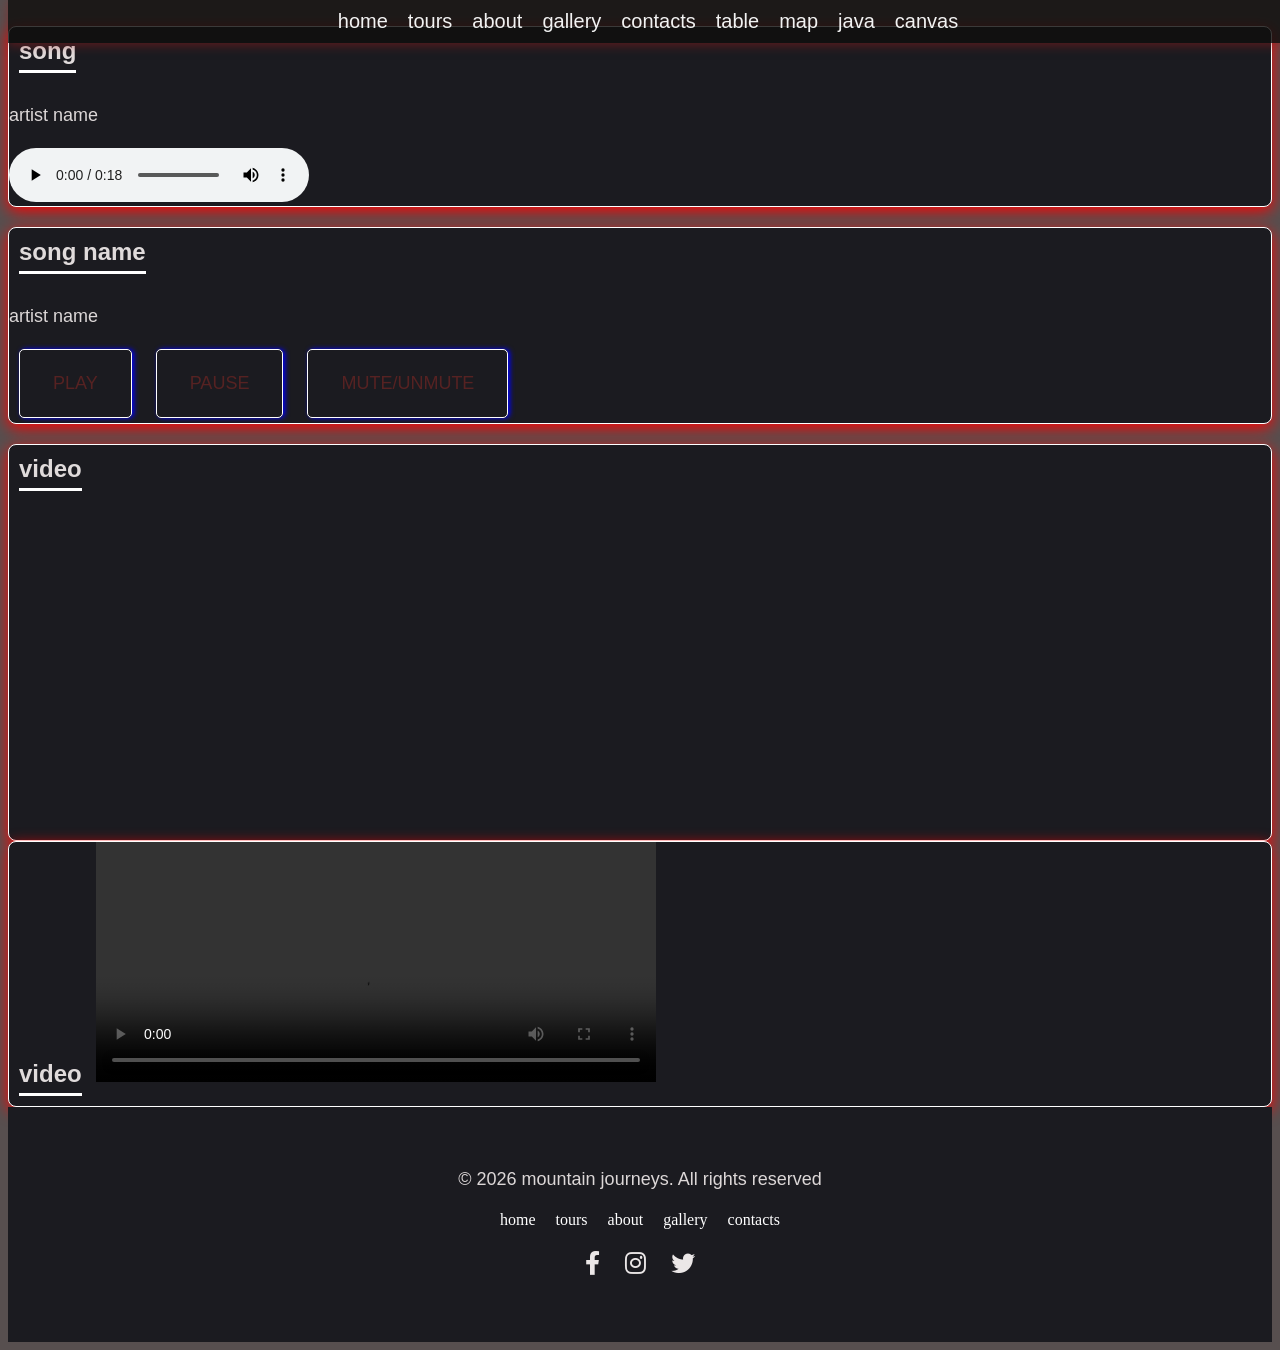
<file: video player.html>
<!DOCTYPE html>
<html>

<head>
    <title>Montain Discovery's</title>
<meta charset="UTF-8">

<meta name="description" content="mountain journeys page">

<meta name="keywords" content="mountains, touring, hiking, new heights ">

<meta name="author" content="prashanth saravanan">

<meta name="viewport" content="width-device-width, initial-scale=1.0">

<link rel="stylesheet" href="class style.css"/>

<link rel="stylesheet" href="https://cdnjs.cloudflare.com/ajax/libs/font-awesome/6.0.0-beta3/css/all.min.css">
</head>

<div >
    <nav>
        <ul>
            <li><a href="home-nav.html">home</a></li>
            <li><a href="tours.html">tours</a></li>
            <li><a href="about us.html">about</a></li>
            <li><a href="gallery.html">gallery</a></li>
            <li><a href="contact us.html">contacts</a></li>
            <li><a href="table.html">table</a></li>
            <li><a href="map.html">map</a></li>
            <li><a href="javascript example.html">java</a></li>
            <li><a href="Canvas.html">canvas</a></li>
        </ul>
    </nav>

<!--This is the media section-->
<br><div class="row push-down">
    <section class="section-tour-content" style="margin-bottom: 20px;">
    <h2>song</h2>
    <p>artist name</p>
    
    <!--the audio element allows for sound files to be played-->
    <!--when control is added it creates a mini bar to forward or rewind the video-->
    <audio controls>
        <source src="guitar-loop.mp3" type="audio/mp3">
    </audio>
    </section>

    
    
    
    <section class="section-tour-content" style="margin-bottom: 20px;">
    <h2>song name</h2>
    <p>artist name</p>
        <audio id="player" src="guitar-loop.mp3"></audio>
        <div >
            <button class="audio-button" onclick="document.getElementById('player').play()">Play</button>
            <button class="audio-button" onclick="document.getElementById('player').pause()">Pause</button>
            <button class="audio-button" onclick="document.getElementById('player').muted=!document.getElementById('player').muted">Mute/Unmute</button>
        </div>
    </section>
</div>

<div >
    <section class="section-tour-content">
        <h2>video</h2>
        <br><iframe 
        width="560" 
        height="315" 
        src="https://www.youtube.com/embed/CNpLaGCXFu0?si=4PBbwkd0Sj3joBp2" 
        title="YouTube video player" 
        frameborder="0" 
        allow="accelerometer; autoplay; clipboard-write; encrypted-media; gyroscope; picture-in-picture; web-share" referrerpolicy="strict-origin-when-cross-origin" allowfullscreen></iframe>

    </section>

    <section class="section-tour-content">
        <h2>video</h2>
        <video width="560" height="240" controls>
            <source src=""/> <!--same as the audio file put the link from the folder for a video-->
        </video>
    </section>

</div>







<footer>
    <div class="footer-content">
    <p>© 2026 mountain journeys. All rights reserved </p>
   
    <ul class="footer-links">
        <li><a href="home-nav.html">home</a></li>
        <li><a href="tours.html">tours</a></li>
        <li><a href="about us.html">about</a></li>
        <li><a href="gallery.html">gallery</a></li>
        <li><a href="contact us.html">contacts</a></li>
    </ul>

    <p class="footer-social">
        <a href="#"><i class="fab fa-facebook-f"></i></a>
        <a href="#"><i class="fa-brands fa-instagram"></i></a>
        <a href="#"><i class="fab fa-twitter"></i></a>
    </p>
    </div>
   </footer>
</file>
<file: class style.css>
.grey{
   background-color: rgb(54, 50, 50);
    border-radius: 8px;
    padding: 20px;
    margin: 80px auto;
    max-width: 800px;
    box-shadow:0 4px 15px rgb(115, 49, 49) ;
 border-bottom: 3px solid;
 padding-bottom: 5px;
}

nav {
    font-size: 20px;
    position: fixed;
    top: 0;
    right: 10;
    width: 100%;
    border:10px ;
    padding:5px 0px ;
    z-index: 1000;
    background-color: rgba(15, 14, 13, 0.814);
    box-shadow:0 2px 10px rgba(161, 27, 27, 0.52);

}

nav ul{
    list-style: none;
    padding: 0;
    margin: 0;
    display: flex;
    justify-content: center;
    align-items: center;
    
}

nav li{
    margin: 5px 10px;
    
}

nav a{
    font-family:sans-serif;
    color: rgb(242, 242, 242) ;
    font-size: 20px;
    text-decoration: none;
    transition:color 0.3s ; border-bottom: 0.3s;
    padding-bottom: 5px;
    position: relative;
}

nav a:hover{
    color: #562222;
    border-bottom: 2px solid rgb(249, 249, 249);
}

body{
    background-color:rgb(87, 79, 79);
    
}

h2{
font-family: "montserrat", sans-serif;
font-size: 24px;
margin-bottom:10px ;
border-bottom:3px solid white ;
color:rgb(224, 219, 219);
display: inline-block;
padding-bottom: 5px;
}

p{
line-height: 1.6;
    font-family: sans-serif;
font-size: 18px;
    color: #dcd7d7;

}

#discovery-section{
background-color: rgb(54, 50, 50);
    border-radius: 8px;
    padding: 20px;
    margin: 80px auto;
    max-width: 800px;
    box-shadow:0 4px 15px rgb(115, 49, 49) ;
 border-bottom: 3px ;
 padding-bottom: 5px;
}
/*this is the header section styles*/
.container{
display: flex;
flex-direction:column ;
text-align: center;
padding: 2rem;
height: 100vh;
width: 100vw;
padding-top: 60;
background-image: url("mountain-view.jpg");
background-size: cover;
background-position: center center;
background-repeat: no-repeat;
position: relative;
font-family: 'Courier New', Courier, monospace;

}

.container::before{
    content: "";
    position: absolute;
    top: 0;
    left: 0;
    right: 0;
    bottom: 0;
}

.chapter-headings, .button-container{
    position: relative;
    z-index: 1;
    margin-bottom: 2px;
}

footer{
    h3{text-align: center;
    font-size: 20px;
    color: #f5f5f5;
    right: 10;
    width: 100%;
    border:10px ;
    padding:5px 0px ;
    z-index: 1000;
    background-color: rgba(40, 34, 29, 0.814);
    box-shadow:0 2px 10px rgba(161, 27, 27, 0.52);}
}

button{
    font-size: 18px;
    text-transform: uppercase;
    position: relative;
    border: none;
    transform: 0.2s;
    background-color: 0.2s;
    outline: none;
    border-radius:3px ;
    margin: 0 10px;
    padding: 23px 33px;
    border: 3px solid transparent;
}

button:active{
    transform:translate(3px);
}

button::after,
button::after{
    border: 5px;
}

.shrink-border{
    background-color: transparent;
    color: rgb(227, 169, 62);
     border: 3px solid white;
    box-shadow: none;
    
}

.shrink-border:hover{
    background-color: transparent;
    color: azure;
    box-shadow: none;

}

.shrink-border::before{
    content: "";
    position: absolute;
    left: 0;
    right: 0;
    height: 100%;
    width: 100%;

}

.shrink-border:hover::after{
   opacity: 1;
   transform: scaleX(1) scaleY(1);

}

h1{
color: rgb(245, 238, 238);
font-size: 2.5rem;
margin-bottom: 3px;
}

footer{
background-color:#1b1b20;
padding:40px 0;
color: #ebe7e7;

}

.footer-content{
 text-align: center;  
max-width: 1200px;
 margin:0 auto ;

}


.footer-links  {
    list-style-type: none;
    padding: 0;
    display: flex;
    justify-content: center;
    gap: 20px;
}

.footer-links a {
    color: white;
    text-decoration: none;
    transform: color 0.3s;
}

.footer-links a:hover{
color: #cf6c6c;
text-decoration: none;
transform: color 0.3;
border-bottom: 2px solid rgb(194, 139, 56);

}

.footer-social  {
    margin-top: 0;

}
.footer-social a  {
    color: #ebe7e7;
    font-size:24px;
    margin: 0 10px;
    text-decoration: none;
    transition: color 0.3s;
}

.footer-social a:hover  {
    color: #deaa56;
    
}
#main-gallery-container{
    margin-top: 50px;

}
#gallery{
    display:grid;
    grid-template-columns: 1fr 1fr 1fr;
    width: 75vw;
    margin: 20px auto;

}

figure{
    margin: 10px;
    padding: 0px;
    position: relative;
}

figure img{
    width: 190px;
}

#gallery img{
    padding: 0px;
    position: relative;
    width: 100%;
    box-sizing: border-box;
    box-shadow: 0px 0px 3px white;
    z-index: -1;
    border: 5px white;
}

figcaption{
    background-color: gray;
    width: 100%;
    text-align: center;
    color: #562222;
    z-index: 1;
    padding:9px 0px 11px 0px ;
    text-transform: uppercase;
    font-size: 15px;
    position: absolute;
    bottom: 6px;
}

@media screen and (max-width:600px) {
    figcaption{
        font-size: 3vw;
    }
    #gallery{
        grid-template-columns: 1fr;
        width:90vw;
    }
}

.contact{
    background-color: #373740;
    padding: 20px;
    margin: 80px auto;
    max-width: 800px;
    margin-bottom: 40vh;
    box-shadow: 0 4px 26px #562222;
    border-radius: 8px;
    
}
.contact h2{
    font-family: 'Franklin Gothic Medium', 'Arial Narrow', Arial, sans-serif;
    font-size: 24px;
    color: #dcd7d7;
    margin-bottom: 20px;
    display: inline-block;
    padding-bottom: 5px;
}

.contact form{
    font-family: 'Franklin Gothic Medium', 'Arial Narrow', Arial, sans-serif;
    font-size: 18px;
    color: #dcd7d7;
    line-height: 1.6;
    margin: 0;
}
.contact input{
    font-family: 'Franklin Gothic Medium', 'Arial Narrow', Arial, sans-serif;
    font-size: 18px;
    color: #282323;
    line-height: 1.6;
    margin: 0;
    
}

/*custom table styles*/
.custom-table{
    width: 100%;
    border-collapse: collapse;
    
}
/*can put the same style onto two things whenn you put a coma*/
.custom-table th,
.custom-table td{
    padding: 10px;
    border: 1px solid whitesmoke;
}

.light-text{
    color: #e8e5e5;
}

.text{
    color: #6cbbcf;
    font-family: 'Gill Sans', 'Gill Sans MT', Calibri, 'Trebuchet MS', sans-serif;

}

/* about us styles*/

.two-column-container{
    display: flex;
    justify-content: space-between;
    margin-top:100px ;
    margin-left: 70px;
    margin-bottom: 15px;
}

.column img{
width: 100%;
height: auto;
}

.column{
    flex-basis: 50%;
}

.about-section{
    
    background-color: #585864;
    margin-left: 20px;
    padding: 10px;
    margin: 10px auto;
    max-width: 800px;
    box-shadow: 8px 4px 15px #562222;
    border-radius: 8px ;
    border: 2px solid#562222;
}
.about-section p{
    font-family: 'Franklin Gothic Medium', 'Arial Narrow', Arial, sans-serif;
    font-size: 18px;
    color: #62d3d4;
    line-height: 1.6;
    margin: 2px;
}

.about-section h2{
    font-family: 'Franklin Gothic Medium', 'Arial Narrow', Arial, sans-serif;
    font-size: 24px;
    color: #d68181;
    border-bottom: 2px solid red;
}

.call-to-action{
background-color: #373740;
text-align: center;
padding:10px;
}
/*tours page styling*/

.plus{
    background-color: #1b1b20;
    border: 2px solid red;
    border-radius: 8px;
    line-height: 1.6;
    margin: 0px;
    padding: 10px 20px;
    cursor: pointer;
    transition: bacckground-color 0.3s;
    color: #62d3d4;
    margin-left: 560px;
   
}

.plus:hover{
background-color: #8d3333;
}

.content-tour{
    background-color: #1b1b20;
    border:2px solid #562222;
   border-radius: 8px;
   max-width: 800px;
   padding: 5px;
    margin: 80px auto;
}

iframe{
    color: #c70d0d;
}

.section-tour-content{
    background-color: #1b1b20;
    border-radius: 8px;
    padding: 20p;
    box-shadow: 0px 4px 15px red;
    height: auto;
    border:1px solid white;
}
button{
    background-color: #c70d0d00;
    color: #562222;
    border: 1px solid white;
    margin-bottom: 5px;
    border-radius: 5px;
    display: inline;
    box-shadow: 2px 0px 5px blue;
}

.section-tour-content iframe, h2{
   margin: 10px;
}
</file>
